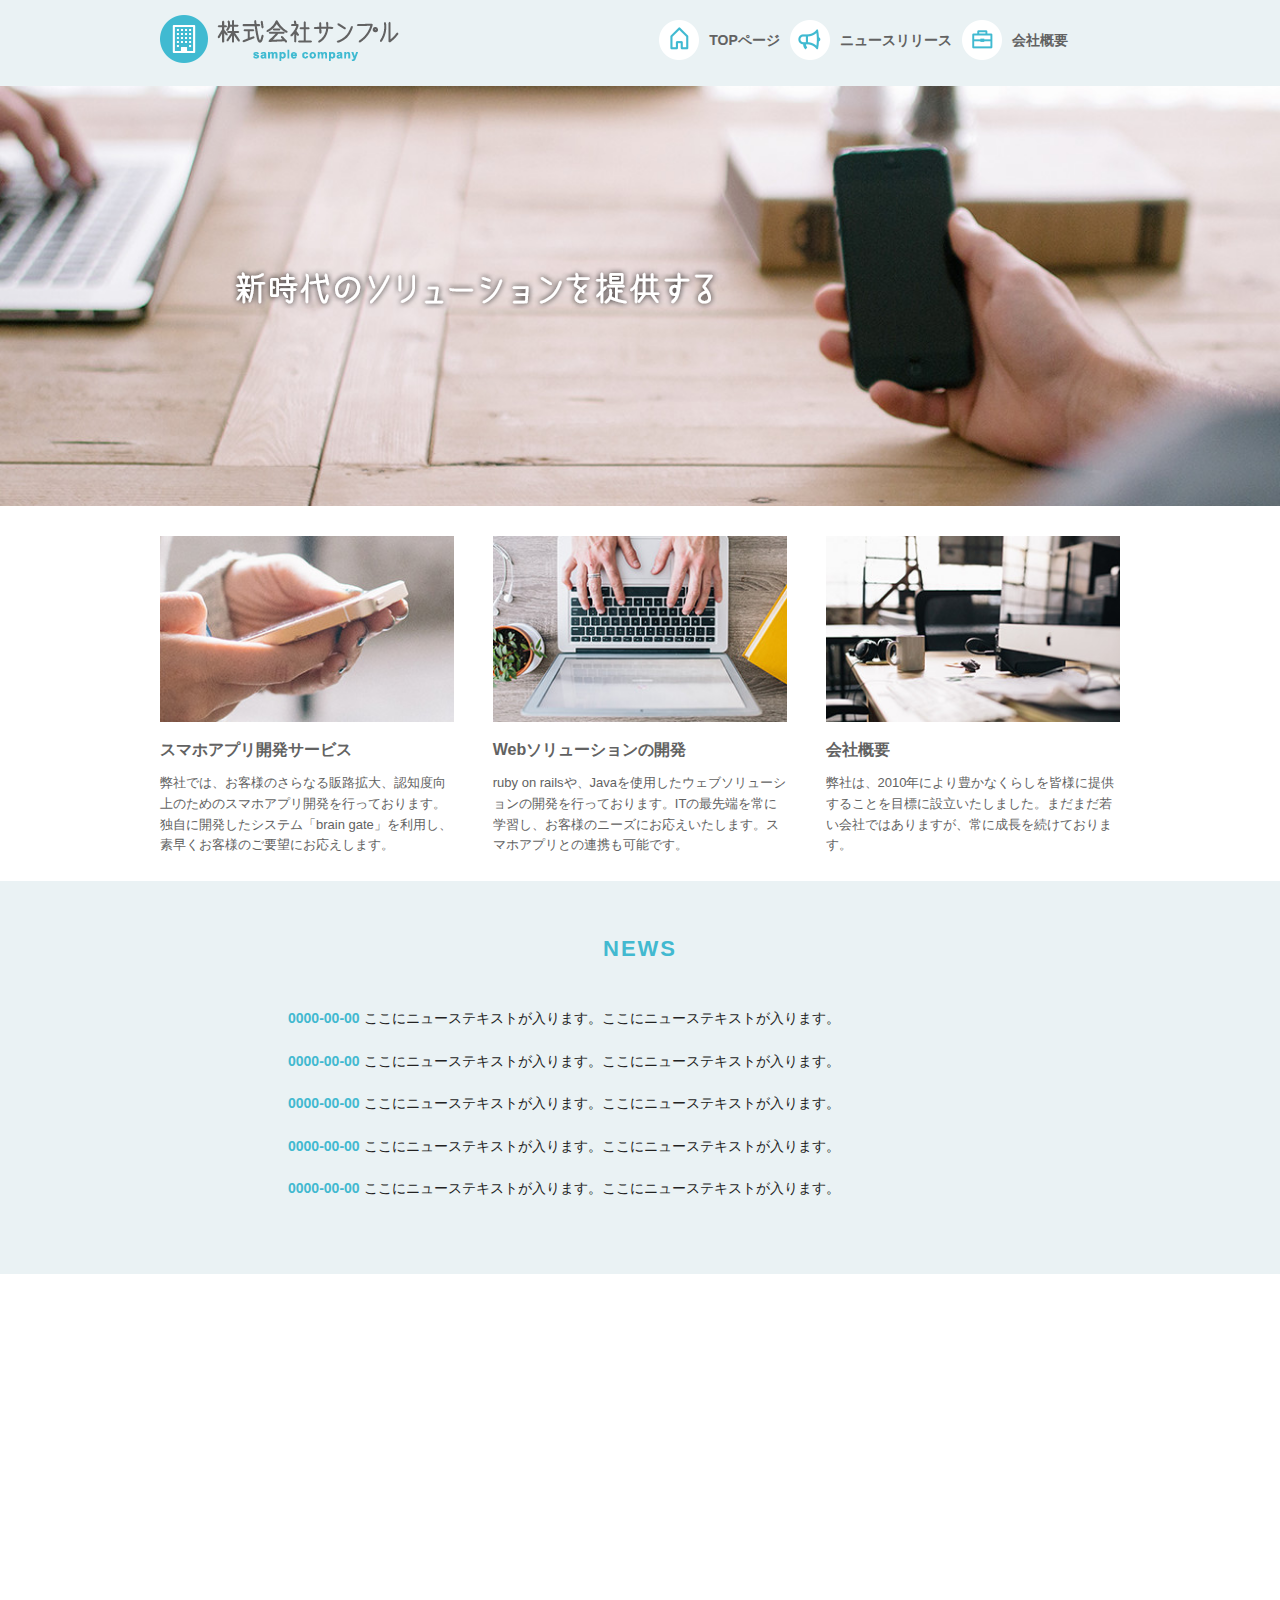
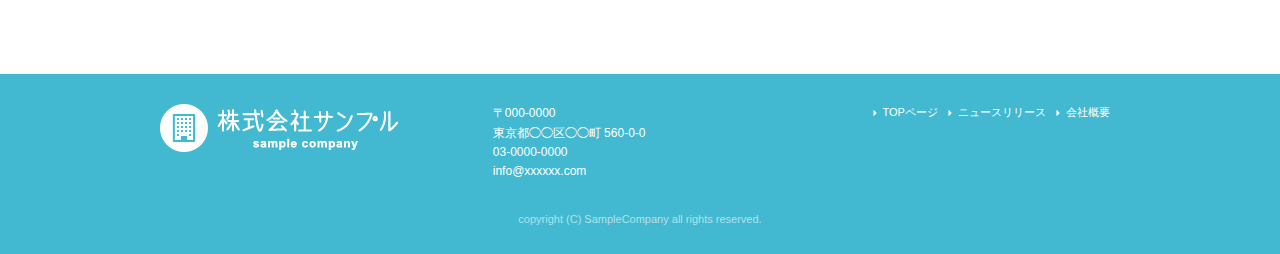
<file: index.html>
<!DOCTYPE html>
<html lang="ja">
<head>

  <!-- Basic Page Needs
  –––––––––––––––––––––––––––––––––––––––––––––––––– -->
  <meta charset="utf-8">
  <title>株式会社サンプル</title>
  <meta name="description" content="">
  <meta name="author" content="">

  <!-- Mobile Specific Metas
  –––––––––––––––––––––––––––––––––––––––––––––––––– -->
  <meta name="viewport" content="width=device-width, initial-scale=1">

  <!-- CSS
  –––––––––––––––––––––––––––––––––––––––––––––––––– -->
  <link rel="stylesheet" href="css/normalize.css">
  <link rel="stylesheet" href="css/skeleton.css">
  <link rel="stylesheet" href="css/sample.css">

  <!-- Favicon
  –––––––––––––––––––––––––––––––––––––––––––––––––– -->
  <link rel="icon" type="image/png" href="images/favicon.png">

</head>
<body>
<header>
  <div id="header_in" class="container">
    <div class="row">
      <div class="six columns logo">
      <h1><a href="index.html">
        <img class="u-max-full-width" src="images/top/logo.png" alt="株式会社サンプル" srcset="images/top/logo@2x.png 2x" />
      </a></h1>
      </div>
      <div class="six columns navi">

        <div class="sp_navi">
          <img id="sp_navi_btn" class="u-max-full-width" src="images/top/sp_navi.png" alt="sp_navi" srcset="images/top/sp_navi@2x.png 2x" />

          <ul class="sp_navi_li">
            <li><a href="index.html">TOPページ</a></li>
            <li><a href="news.html">ニュースリリース</a></li>
            <li><a href="company.html">会社概要</a></li>
          </ul>
        </div>
        <!-- sp_navi -->
        <div class="pc_navi">
          
          <ul class="pc_navi_li">
            <li class="navi_toppage"><a href="index.html">TOPページ</a></li>
            <li class="navi_news"><a href="news.html">ニュースリリース</a></li>
            <li class="navi_company"><a href="company.html">会社概要</a></li>
          </ul>
        </div>
    </div>
  </div>
  </div>
</header>

<div id="cover_area">
  <div class="container">
    <div class="twelve columns">
      <img class="u-max-full-width" src="images/top/cover_read.png" alt="新時代のソリューションを提供する" srcset="images/top/cover_read@2x.png 2x" />
    </div>
  </div>
</div>
<!-- #cover -->

<div id="service_area">

  <div class="container">
    <div class="row">

      <div class="four columns">

        <img class="u-max-full-width" src="images/top/service_01.jpg" alt="スマホアプリ開発サービス" srcset="images/top/service_01@2x.jpg 2x" />

        <div class="service_title">スマホアプリ開発サービス</div>
        <p>弊社では、お客様のさらなる販路拡大、認知度向上のためのスマホアプリ開発を行っております。独自に開発したシステム「brain gate」を利用し、素早くお客様のご要望にお応えします。</p>

      </div><!-- column -->
      <div class="four columns">

        <img class="u-max-full-width" src="images/top/service_02.jpg" alt="Webソリューションの開発" srcset="images/top/service_02@2x.jpg 2x" />

        <div class="service_title">Webソリューションの開発</div>
        <p>ruby on railsや、Javaを使用したウェブソリューションの開発を行っております。ITの最先端を常に学習し、お客様のニーズにお応えいたします。スマホアプリとの連携も可能です。</p>

      </div><!-- column -->
      <div class="four columns">

        <img class="u-max-full-width" src="images/top/service_03.jpg" alt="会社概要" srcset="images/top/service_03@2x.jpg 2x" />

        <div class="service_title">会社概要</div>
        <p>弊社は、2010年により豊かなくらしを皆様に提供することを目標に設立いたしました。まだまだ若い会社ではありますが、常に成長を続けております。</p>

      </div><!-- column -->

    </div>
  </div>

</div>
<!-- #service_area -->

<div id="news_area">

  <div class="container">
    <div class="row">

      <div class="twelve columns">

        <div class="news_title">NEWS</div>

        <ul class="news_lists">
          <li><span>0000-00-00</span> ここにニューステキストが入ります。ここにニューステキストが入ります。</li>
          <li><span>0000-00-00</span> ここにニューステキストが入ります。ここにニューステキストが入ります。</li>
          <li><span>0000-00-00</span> ここにニューステキストが入ります。ここにニューステキストが入ります。</li>
          <li><span>0000-00-00</span> ここにニューステキストが入ります。ここにニューステキストが入ります。</li>
          <li><span>0000-00-00</span> ここにニューステキストが入ります。ここにニューステキストが入ります。</li>
        </ul>

      </div>

    </div>
  </div>

</div>
<!-- #news_area -->

<div id="googlemap_area">
<script src="//maps.google.com/maps/api/js?sensor=true"></script>
  <script type="text/javascript">
  function googleMap() {
    var latlng = new google.maps.LatLng(35.6694293,139.7189323);/* 座標 */
    var myOptions = {
      zoom: 16, /*拡大比率*/
      center: latlng,
      scrollwheel: false,
      disableDoubleClickZoom: true,
      draggable: false,
      mapTypeControlOptions: { mapTypeIds: ['style', google.maps.MapTypeId.ROADMAP] }
    };
    var map = new google.maps.Map(document.getElementById('map1'), myOptions);
    /*アイコン設定*/
    var icon = new google.maps.MarkerImage('images/top/pin.png',/*画像url*/
        new google.maps.Size(48,56),/*アイコンサイズ*/
        new google.maps.Point(0,0)/*アイコン位置*/
    );
    var markerOptions = {
      position: latlng,
      map: map,
      icon: icon,
      title: '株式会社サンプル',/*タイトル*/
      animation: google.maps.Animation.DROP/*アニメーション*/
    };
    var marker = new google.maps.Marker(markerOptions);
    /*取得スタイルの貼り付け*/
    var styleOptions = [
      {
        "stylers": [
          { "hue": '#eaf2f4' }
        ]
      }
    ];
    var styledMapOptions = { name: '株式会社サンプル' }/*地図右上のタイトル*/
    var sampleType = new google.maps.StyledMapType(styleOptions, styledMapOptions);
    map.mapTypes.set('style', sampleType);
    map.setMapTypeId('style');
  };
  google.maps.event.addDomListener(window, 'load', function() {
      googleMap();
  });

  </script>
  <div id="map1" style="width: 100%; height: 400px; margin: 0 auto;"></div>

</div>
<!-- #googlemap_area -->

<footer>
  <div class="container">
    <div class="row">
      <div class="four columns sp">
        <img class="u-max-full-width" src="images/top/footer_logo.png" alt="株式会社サンプル" srcset="images/top/footer_logo@2x.png 2x" />
      </div>
      <!-- columns -->
      <div class="four columns foot_address sp">
        〒000-0000<br />
        東京都◯◯区◯◯町 560-0-0<br />
        03-0000-0000<br />
        info@xxxxxx.com
      </div>
      <!-- columns -->
      <div class="four columns">
        <ul class="foot_navi">
          <li><a href="">TOPページ</a></li>
          <li><a href="">ニュースリリース</a></li>
          <li><a href="">会社概要</a></li>
        </ul>
      </div>
      <!-- columns -->
    </div>
    <!-- row -->

    <div class="row">
      <div class="twelve columns sp">
        <p class="copy">copyright (C) SampleCompany all rights reserved.</p>
      </div>
      <!-- columns -->
    </div>
    <!-- row -->
  </div>
</footer>
<!-- //footer -->

<!-- End Document
  –––––––––––––––––––––––––––––––––––––––––––––––––– -->
  <script type="text/javascript" src="//ajax.googleapis.com/ajax/libs/jquery/1.10.2/jquery.min.js"></script>

<script>
  $(function(){
    $(document).ready(function(){

      $("#sp_navi_btn").click(function () {
        $(this).next().slideToggle();
      });

    });
  });

</script>
</body>
</html>
</file>
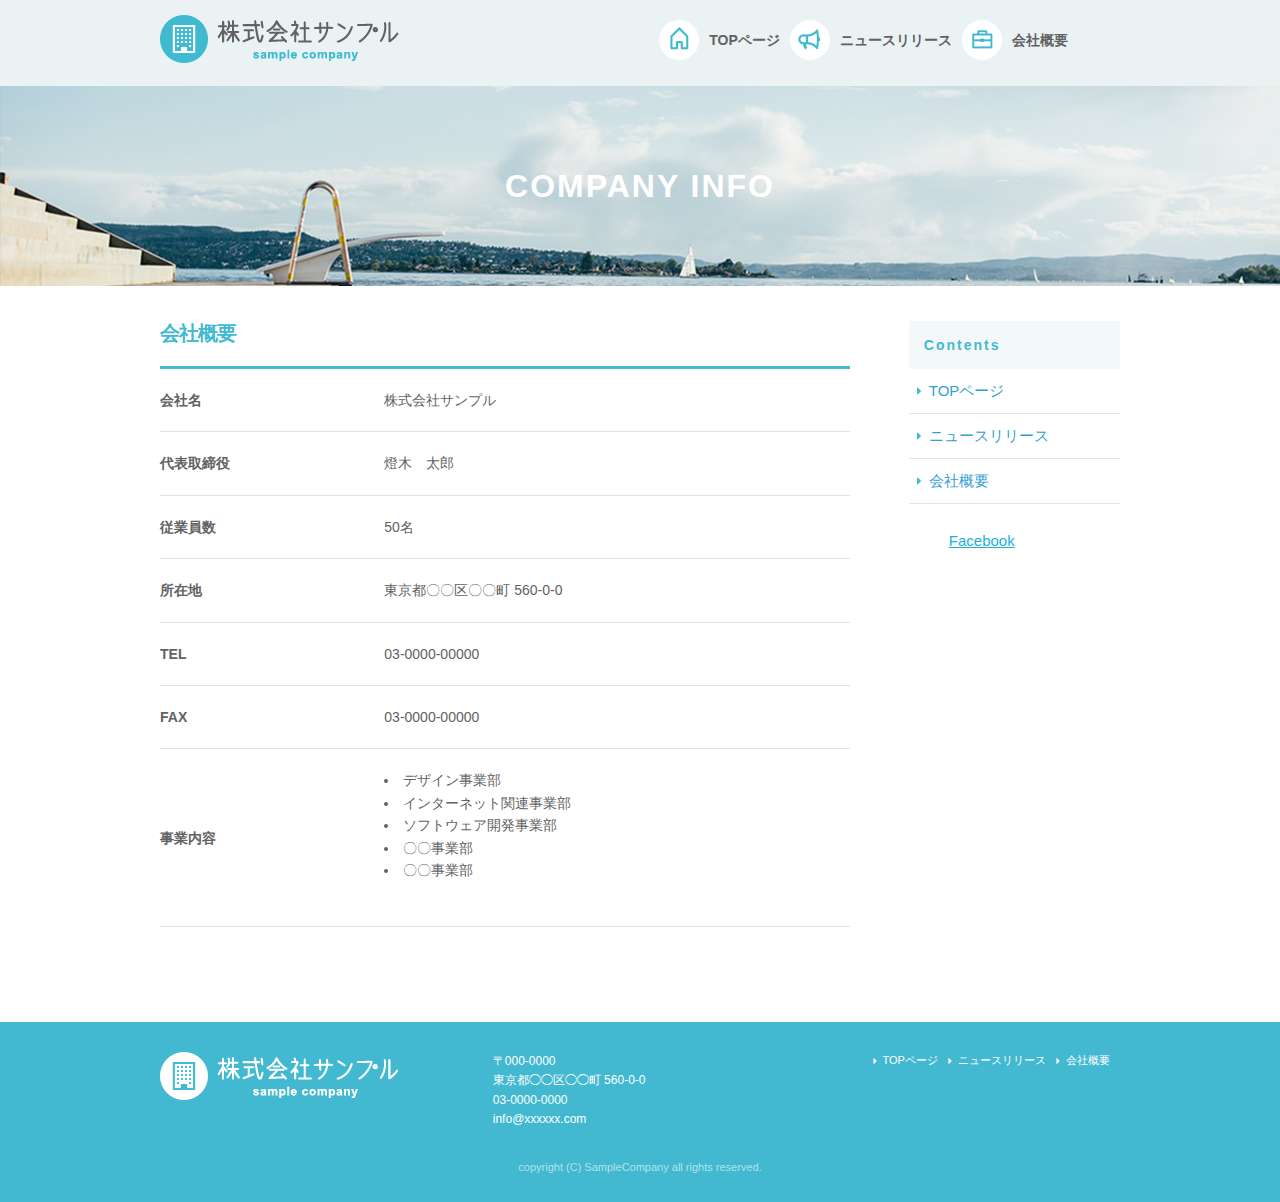
<file: company.html>
<!DOCTYPE html>
<html lang="ja">
<head>

  <!-- Basic Page Needs
  –––––––––––––––––––––––––––––––––––––––––––––––––– -->
  <meta charset="utf-8">
  <title>COMPANY INFO|株式会社サンプル</title>
  <meta name="description" content="">
  <meta name="author" content="">

  <!-- Mobile Specific Metas
  –––––––––––––––––––––––––––––––––––––––––––––––––– -->
  <meta name="viewport" content="width=device-width, initial-scale=1">

  <!-- CSS
  –––––––––––––––––––––––––––––––––––––––––––––––––– -->
  <link rel="stylesheet" href="css/normalize.css">
  <link rel="stylesheet" href="css/skeleton.css">
  <link rel="stylesheet" href="css/sample.css">

  <!-- Favicon
  –––––––––––––––––––––––––––––––––––––––––––––––––– -->
  <link rel="icon" type="image/png" href="images/favicon.png">

</head>
<body>
<header>
  <div id="header_in" class="container">
    <div class="row">
      <div class="six columns logo">
      <h1><a href="index.html">
        <img class="u-max-full-width" src="images/top/logo.png" alt="株式会社サンプル" srcset="images/top/logo@2x.png 2x" />
      </a></h1>
      </div>
      <div class="six columns navi">

        <div class="sp_navi">
          <img id="sp_navi_btn" class="u-max-full-width" src="images/top/sp_navi.png" alt="sp_navi" srcset="images/top/sp_navi@2x.png 2x" />

          <ul class="sp_navi_li">
            <li><a href="index.html">TOPページ</a></li>
            <li><a href="news.html">ニュースリリース</a></li>
            <li><a href="company.html">会社概要</a></li>
          </ul>
        </div>
        <!-- sp_navi -->
        <div class="pc_navi">
          
          <ul class="pc_navi_li">
            <li class="navi_toppage"><a href="index.html">TOPページ</a></li>
            <li class="navi_news"><a href="news.html">ニュースリリース</a></li>
            <li class="navi_company"><a href="company.html">会社概要</a></li>
          </ul>
        </div>
    </div>
  </div>
  </div>
</header>


<div id="sub_cover">
  <div class="container">
    <div class="twelve columns">
      <h2>COMPANY INFO</h2>
    </div>
  </div>
</div>
<!-- #sub_cover -->


<div id="contents">
  <div class="container">
    <div class="row">
      <div id="main" class="nine columns">
        <h2 class="company_title">会社概要</h2>
        <table class="u-full-width">
          <tbody>
          <tr>
            <th>会社名</th>
            <td>株式会社サンプル</td>
          </tr>
           <tr>
            <th>代表取締役</th>
            <td>燈木　太郎</td>
          </tr>
           <tr>
            <th>従業員数</th>
            <td>50名</td>
          </tr>
           <tr>
            <th>所在地</th>
            <td>東京都〇〇区〇〇町 560-0-0</td>
          </tr>
           <tr>
            <th>TEL</th>
            <td>03-0000-00000</td>
          </tr>
           <tr>
            <th>FAX</th>
            <td>03-0000-00000</td>
          </tr>
           <tr>
            <th>事業内容</th>
            <td><ul>
              <li>デザイン事業部</li>
              <li>インターネット関連事業部</li>
              <li>ソフトウェア開発事業部</li>
              <li>〇〇事業部</li>
              <li>〇〇事業部</li>
            </ul></td>
          </tr>
        </tbody>
      </table>
      </div>
      <!--- #main-->


    <div id="sidebar" class="three columns">
      <div class="pc_sidemenu">
        <h3>Contents</h3>
        <ul>
          <li><a href="index.html">TOPページ</a></li>
          <li><a href="news.html">ニュースリリース</a></li>
          <li><a href="company.html">会社概要</a></li>
        </ul>
      </div>
      <div class="fb-page" data-href="https://www.facebook.com/facebook" 
      data-tabs="timeline" data-width="340" data-height="300" 
      data-small-header="false" data-adapt-container-width="true" 
      data-hide-cover="false" data-show-facepile="false">
        <blockquote cite="https://www.facebook.com/facebook" 
        class="fb-xfbml-parse-ignore"><a href="https://www.facebook.com/facebook">
          Facebook</a></blockquote>
      </div>
    </div>
    <!--- sidebar--->
    </div>
  </div>
</div>



<footer>
  <div class="container">
    <div class="row">
      <div class="four columns sp">
        <img class="u-max-full-width" src="images/top/footer_logo.png" alt="株式会社サンプル" srcset="images/top/footer_logo@2x.png 2x" />
      </div>
      <!-- columns -->
      <div class="four columns foot_address sp">
        〒000-0000<br />
        東京都◯◯区◯◯町 560-0-0<br />
        03-0000-0000<br />
        info@xxxxxx.com
      </div>
      <!-- columns -->
      <div class="four columns">
        <ul class="foot_navi">
          <li><a href="">TOPページ</a></li>
          <li><a href="">ニュースリリース</a></li>
          <li><a href="">会社概要</a></li>
        </ul>
      </div>
      <!-- columns -->
    </div>
    <!-- row -->

    <div class="row">
      <div class="twelve columns sp">
        <p class="copy">copyright (C) SampleCompany all rights reserved.</p>
      </div>
      <!-- columns -->
    </div>
    <!-- row -->
  </div>
</footer>
<!-- //footer -->

<!-- End Document
  –––––––––––––––––––––––––––––––––––––––––––––––––– -->
  <script type="text/javascript" src="//ajax.googleapis.com/ajax/libs/jquery/1.10.2/jquery.min.js"></script>

<script>
  $(function(){
    $(document).ready(function(){

      $("#sp_navi_btn").click(function () {
        $(this).next().slideToggle();
      });

    });
  });

</script>
</body>
</html>
</file>
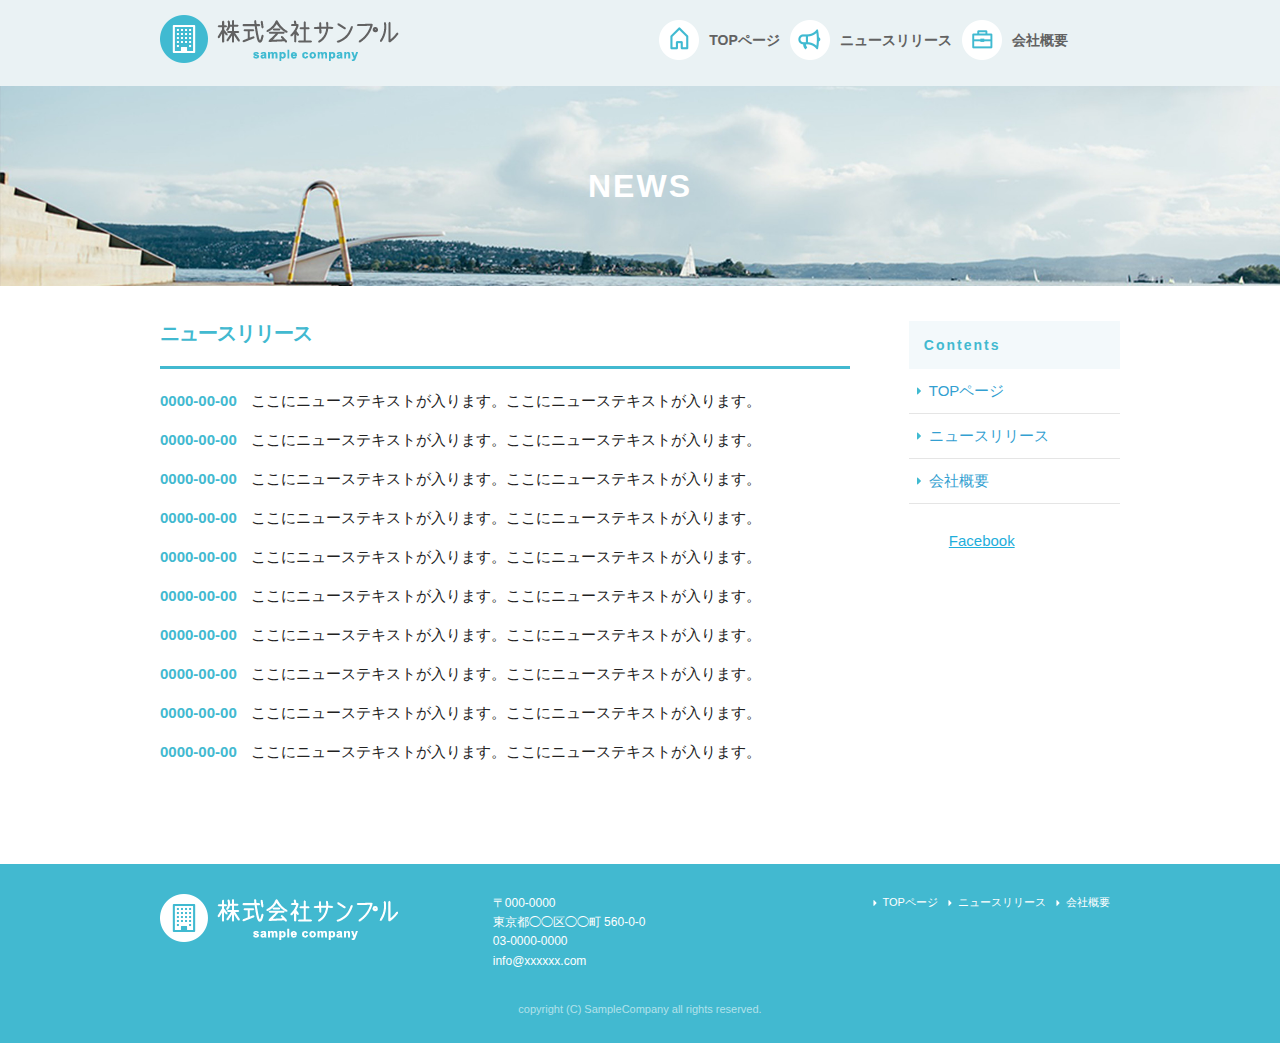
<file: news.html>
<!DOCTYPE html>
<html lang="ja">
<head>

  <!-- Basic Page Needs
  –––––––––––––––––––––––––––––––––––––––––––––––––– -->
  <meta charset="utf-8">
  <title>NEWS|株式会社サンプル</title>
  <meta name="description" content="">
  <meta name="author" content="">

  <!-- Mobile Specific Metas
  –––––––––––––––––––––––––––––––––––––––––––––––––– -->
  <meta name="viewport" content="width=device-width, initial-scale=1">

  <!-- CSS
  –––––––––––––––––––––––––––––––––––––––––––––––––– -->
  <link rel="stylesheet" href="css/normalize.css">
  <link rel="stylesheet" href="css/skeleton.css">
  <link rel="stylesheet" href="css/sample.css">

  <!-- Favicon
  –––––––––––––––––––––––––––––––––––––––––––––––––– -->
  <link rel="icon" type="image/png" href="images/favicon.png">

</head>
<body>
<header>
  <div id="header_in" class="container">
    <div class="row">
      <div class="six columns logo">
      <h1><a href="index.html">
        <img class="u-max-full-width" src="images/top/logo.png" alt="株式会社サンプル" srcset="images/top/logo@2x.png 2x" />
      </a></h1>
      </div>
      <div class="six columns navi">

        <div class="sp_navi">
          <img id="sp_navi_btn" class="u-max-full-width" src="images/top/sp_navi.png" alt="sp_navi" srcset="images/top/sp_navi@2x.png 2x" />

          <ul class="sp_navi_li">
            <li><a href="index.html">TOPページ</a></li>
            <li><a href="news.html">ニュースリリース</a></li>
            <li><a href="company.html">会社概要</a></li>
          </ul>
        </div>
        <!-- sp_navi -->
        <div class="pc_navi">
          
          <ul class="pc_navi_li">
            <li class="navi_toppage"><a href="index.html">TOPページ</a></li>
            <li class="navi_news"><a href="news.html">ニュースリリース</a></li>
            <li class="navi_company"><a href="company.html">会社概要</a></li>
          </ul>
        </div>
    </div>
  </div>
  </div>
</header>

<div id="sub_cover">
  <div class="container">
    <div class="twelve columns">
      <h2>NEWS</h2>
    </div>
  </div>
</div>
<!-- #sub_cover -->

<div id="contents">
  <div class="container">
    <div class="row">

      <div id="main" class="nine columns">
        <h2>ニュースリリース</h2>
        <ul class="news_li">
          <li><span>0000-00-00</span> ここにニューステキストが入ります。ここにニューステキストが入ります。</li>
          <li><span>0000-00-00</span> ここにニューステキストが入ります。ここにニューステキストが入ります。</li>
          <li><span>0000-00-00</span> ここにニューステキストが入ります。ここにニューステキストが入ります。</li>
          <li><span>0000-00-00</span> ここにニューステキストが入ります。ここにニューステキストが入ります。</li>
          <li><span>0000-00-00</span> ここにニューステキストが入ります。ここにニューステキストが入ります。</li>
          <li><span>0000-00-00</span> ここにニューステキストが入ります。ここにニューステキストが入ります。</li>
          <li><span>0000-00-00</span> ここにニューステキストが入ります。ここにニューステキストが入ります。</li>
          <li><span>0000-00-00</span> ここにニューステキストが入ります。ここにニューステキストが入ります。</li>
          <li><span>0000-00-00</span> ここにニューステキストが入ります。ここにニューステキストが入ります。</li>
          <li><span>0000-00-00</span> ここにニューステキストが入ります。ここにニューステキストが入ります。</li>
        </ul>
      </div>
      <!--- #main-->

    <div id="sidebar" class="three columns">
      <div class="pc_sidemenu">
        <h3>Contents</h3>
        <ul>
          <li><a href="index.html">TOPページ</a></li>
          <li><a href="news.html">ニュースリリース</a></li>
          <li><a href="company.html">会社概要</a></li>
        </ul>
      </div>
      <div class="fb-page" data-href="https://www.facebook.com/facebook" 
      data-tabs="timeline" data-width="340" data-height="300" 
      data-small-header="false" data-adapt-container-width="true" 
      data-hide-cover="false" data-show-facepile="false">
        <blockquote cite="https://www.facebook.com/facebook" 
        class="fb-xfbml-parse-ignore"><a href="https://www.facebook.com/facebook">
          Facebook</a></blockquote>
      </div>
    </div>
    <!--- sidebar-->
    </div>
  </div>
</div>



<footer>
  <div class="container">
    <div class="row">
      <div class="four columns sp">
        <img class="u-max-full-width" src="images/top/footer_logo.png" alt="株式会社サンプル" srcset="images/top/footer_logo@2x.png 2x" />
      </div>
      <!-- columns -->
      <div class="four columns foot_address sp">
        〒000-0000<br />
        東京都◯◯区◯◯町 560-0-0<br />
        03-0000-0000<br />
        info@xxxxxx.com
      </div>
      <!-- columns -->
      <div class="four columns">
        <ul class="foot_navi">
          <li><a href="">TOPページ</a></li>
          <li><a href="">ニュースリリース</a></li>
          <li><a href="">会社概要</a></li>
        </ul>
      </div>
      <!-- columns -->
    </div>
    <!-- row -->

    <div class="row">
      <div class="twelve columns sp">
        <p class="copy">copyright (C) SampleCompany all rights reserved.</p>
      </div>
      <!-- columns -->
    </div>
    <!-- row -->
  </div>
</footer>
<!-- //footer -->

<!-- End Document
  –––––––––––––––––––––––––––––––––––––––––––––––––– -->
  <script type="text/javascript" src="//ajax.googleapis.com/ajax/libs/jquery/1.10.2/jquery.min.js"></script>

<script>
  $(function(){
    $(document).ready(function(){

      $("#sp_navi_btn").click(function () {
        $(this).next().slideToggle();
      });

    });
  });

</script>
</body>
</html>
</file>
<file: css/skeleton.css>
/*
* Skeleton V2.0.4
* Copyright 2014, Dave Gamache
* www.getskeleton.com
* Free to use under the MIT license.
* http://www.opensource.org/licenses/mit-license.php
* 12/29/2014
*/


/* Table of contents
––––––––––––––––––––––––––––––––––––––––––––––––––
- Grid
- Base Styles
- Typography
- Links
- Buttons
- Forms
- Lists
- Code
- Tables
- Spacing
- Utilities
- Clearing
- Media Queries
*/


/* Grid
–––––––––––––––––––––––––––––––––––––––––––––––––– */
.container {
  position: relative;
  width: 100%;
  max-width: 960px;
  margin: 0 auto;
  padding: 0 20px;
  box-sizing: border-box; }
.column,
.columns {
  width: 100%;
  float: left;
  box-sizing: border-box; }

/* For devices larger than 400px */
@media (min-width: 400px) {
  .container {
    width: 85%;
    padding: 0; }
}

/* For devices larger than 550px */
@media (min-width: 550px) {
  .container {
    width: 80%; }
  .column,
  .columns {
    margin-left: 4%; }
  .column:first-child,
  .columns:first-child {
    margin-left: 0; }

  .one.column,
  .one.columns                    { width: 4.66666666667%; }
  .two.columns                    { width: 13.3333333333%; }
  .three.columns                  { width: 22%;            }
  .four.columns                   { width: 30.6666666667%; }
  .five.columns                   { width: 39.3333333333%; }
  .six.columns                    { width: 48%;            }
  .seven.columns                  { width: 56.6666666667%; }
  .eight.columns                  { width: 65.3333333333%; }
  .nine.columns                   { width: 74.0%;          }
  .ten.columns                    { width: 82.6666666667%; }
  .eleven.columns                 { width: 91.3333333333%; }
  .twelve.columns                 { width: 100%; margin-left: 0; }

  .one-third.column               { width: 30.6666666667%; }
  .two-thirds.column              { width: 65.3333333333%; }

  .one-half.column                { width: 48%; }

  /* Offsets */
  .offset-by-one.column,
  .offset-by-one.columns          { margin-left: 8.66666666667%; }
  .offset-by-two.column,
  .offset-by-two.columns          { margin-left: 17.3333333333%; }
  .offset-by-three.column,
  .offset-by-three.columns        { margin-left: 26%;            }
  .offset-by-four.column,
  .offset-by-four.columns         { margin-left: 34.6666666667%; }
  .offset-by-five.column,
  .offset-by-five.columns         { margin-left: 43.3333333333%; }
  .offset-by-six.column,
  .offset-by-six.columns          { margin-left: 52%;            }
  .offset-by-seven.column,
  .offset-by-seven.columns        { margin-left: 60.6666666667%; }
  .offset-by-eight.column,
  .offset-by-eight.columns        { margin-left: 69.3333333333%; }
  .offset-by-nine.column,
  .offset-by-nine.columns         { margin-left: 78.0%;          }
  .offset-by-ten.column,
  .offset-by-ten.columns          { margin-left: 86.6666666667%; }
  .offset-by-eleven.column,
  .offset-by-eleven.columns       { margin-left: 95.3333333333%; }

  .offset-by-one-third.column,
  .offset-by-one-third.columns    { margin-left: 34.6666666667%; }
  .offset-by-two-thirds.column,
  .offset-by-two-thirds.columns   { margin-left: 69.3333333333%; }

  .offset-by-one-half.column,
  .offset-by-one-half.columns     { margin-left: 52%; }

}


/* Base Styles
–––––––––––––––––––––––––––––––––––––––––––––––––– */
/* NOTE
html is set to 62.5% so that all the REM measurements throughout Skeleton
are based on 10px sizing. So basically 1.5rem = 15px :) */
html {
  font-size: 62.5%; }
body {
  font-size: 1.5em; /* currently ems cause chrome bug misinterpreting rems on body element */
  line-height: 1.6;
  font-weight: 400;
  font-family: "Raleway", "HelveticaNeue", "Helvetica Neue", Helvetica, Arial, sans-serif;
  color: #222; }


/* Typography
–––––––––––––––––––––––––––––––––––––––––––––––––– */
h1, h2, h3, h4, h5, h6 {
  margin-top: 0;
  margin-bottom: 2rem;
  font-weight: 300; }
h1 { font-size: 4.0rem; line-height: 1.2;  letter-spacing: -.1rem;}
h2 { font-size: 3.6rem; line-height: 1.25; letter-spacing: -.1rem; }
h3 { font-size: 3.0rem; line-height: 1.3;  letter-spacing: -.1rem; }
h4 { font-size: 2.4rem; line-height: 1.35; letter-spacing: -.08rem; }
h5 { font-size: 1.8rem; line-height: 1.5;  letter-spacing: -.05rem; }
h6 { font-size: 1.5rem; line-height: 1.6;  letter-spacing: 0; }

/* Larger than phablet */
@media (min-width: 550px) {
  h1 { font-size: 5.0rem; }
  h2 { font-size: 4.2rem; }
  h3 { font-size: 3.6rem; }
  h4 { font-size: 3.0rem; }
  h5 { font-size: 2.4rem; }
  h6 { font-size: 1.5rem; }
}

p {
  margin-top: 0; }


/* Links
–––––––––––––––––––––––––––––––––––––––––––––––––– */
a {
  color: #1EAEDB; }
a:hover {
  color: #0FA0CE; }


/* Buttons
–––––––––––––––––––––––––––––––––––––––––––––––––– */
.button,
button,
input[type="submit"],
input[type="reset"],
input[type="button"] {
  display: inline-block;
  height: 38px;
  padding: 0 30px;
  color: #555;
  text-align: center;
  font-size: 11px;
  font-weight: 600;
  line-height: 38px;
  letter-spacing: .1rem;
  text-transform: uppercase;
  text-decoration: none;
  white-space: nowrap;
  background-color: transparent;
  border-radius: 4px;
  border: 1px solid #bbb;
  cursor: pointer;
  box-sizing: border-box; }
.button:hover,
button:hover,
input[type="submit"]:hover,
input[type="reset"]:hover,
input[type="button"]:hover,
.button:focus,
button:focus,
input[type="submit"]:focus,
input[type="reset"]:focus,
input[type="button"]:focus {
  color: #333;
  border-color: #888;
  outline: 0; }
.button.button-primary,
button.button-primary,
input[type="submit"].button-primary,
input[type="reset"].button-primary,
input[type="button"].button-primary {
  color: #FFF;
  background-color: #33C3F0;
  border-color: #33C3F0; }
.button.button-primary:hover,
button.button-primary:hover,
input[type="submit"].button-primary:hover,
input[type="reset"].button-primary:hover,
input[type="button"].button-primary:hover,
.button.button-primary:focus,
button.button-primary:focus,
input[type="submit"].button-primary:focus,
input[type="reset"].button-primary:focus,
input[type="button"].button-primary:focus {
  color: #FFF;
  background-color: #1EAEDB;
  border-color: #1EAEDB; }


/* Forms
–––––––––––––––––––––––––––––––––––––––––––––––––– */
input[type="email"],
input[type="number"],
input[type="search"],
input[type="text"],
input[type="tel"],
input[type="url"],
input[type="password"],
textarea,
select {
  height: 38px;
  padding: 6px 10px; /* The 6px vertically centers text on FF, ignored by Webkit */
  background-color: #fff;
  border: 1px solid #D1D1D1;
  border-radius: 4px;
  box-shadow: none;
  box-sizing: border-box; }
/* Removes awkward default styles on some inputs for iOS */
input[type="email"],
input[type="number"],
input[type="search"],
input[type="text"],
input[type="tel"],
input[type="url"],
input[type="password"],
textarea {
  -webkit-appearance: none;
     -moz-appearance: none;
          appearance: none; }
textarea {
  min-height: 65px;
  padding-top: 6px;
  padding-bottom: 6px; }
input[type="email"]:focus,
input[type="number"]:focus,
input[type="search"]:focus,
input[type="text"]:focus,
input[type="tel"]:focus,
input[type="url"]:focus,
input[type="password"]:focus,
textarea:focus,
select:focus {
  border: 1px solid #33C3F0;
  outline: 0; }
label,
legend {
  display: block;
  margin-bottom: .5rem;
  font-weight: 600; }
fieldset {
  padding: 0;
  border-width: 0; }
input[type="checkbox"],
input[type="radio"] {
  display: inline; }
label > .label-body {
  display: inline-block;
  margin-left: .5rem;
  font-weight: normal; }


/* Lists
–––––––––––––––––––––––––––––––––––––––––––––––––– */
ul {
  list-style: circle inside; }
ol {
  list-style: decimal inside; }
ol, ul {
  padding-left: 0;
  margin-top: 0; }
ul ul,
ul ol,
ol ol,
ol ul {
  margin: 1.5rem 0 1.5rem 3rem;
  font-size: 90%; }
li {
  margin-bottom: 1rem; }


/* Code
–––––––––––––––––––––––––––––––––––––––––––––––––– */
code {
  padding: .2rem .5rem;
  margin: 0 .2rem;
  font-size: 90%;
  white-space: nowrap;
  background: #F1F1F1;
  border: 1px solid #E1E1E1;
  border-radius: 4px; }
pre > code {
  display: block;
  padding: 1rem 1.5rem;
  white-space: pre; }


/* Tables
–––––––––––––––––––––––––––––––––––––––––––––––––– */
th,
td {
  padding: 12px 15px;
  text-align: left;
  border-bottom: 1px solid #E1E1E1; }
th:first-child,
td:first-child {
  padding-left: 0; }
th:last-child,
td:last-child {
  padding-right: 0; }


/* Spacing
–––––––––––––––––––––––––––––––––––––––––––––––––– */
button,
.button {
  margin-bottom: 1rem; }
input,
textarea,
select,
fieldset {
  margin-bottom: 1.5rem; }
pre,
blockquote,
dl,
figure,
table,
p,
ul,
ol,
form {
  margin-bottom: 2.5rem; }


/* Utilities
–––––––––––––––––––––––––––––––––––––––––––––––––– */
.u-full-width {
  width: 100%;
  box-sizing: border-box; }
.u-max-full-width {
  max-width: 100%;
  box-sizing: border-box; }
.u-pull-right {
  float: right; }
.u-pull-left {
  float: left; }


/* Misc
–––––––––––––––––––––––––––––––––––––––––––––––––– */
hr {
  margin-top: 3rem;
  margin-bottom: 3.5rem;
  border-width: 0;
  border-top: 1px solid #E1E1E1; }


/* Clearing
–––––––––––––––––––––––––––––––––––––––––––––––––– */

/* Self Clearing Goodness */
.container:after,
.row:after,
.u-cf {
  content: "";
  display: table;
  clear: both; }


/* Media Queries
–––––––––––––––––––––––––––––––––––––––––––––––––– */
/*
Note: The best way to structure the use of media queries is to create the queries
near the relevant code. For example, if you wanted to change the styles for buttons
on small devices, paste the mobile query code up in the buttons section and style it
there.
*/


/* Larger than mobile */
@media (min-width: 400px) {}

/* Larger than phablet (also point when grid becomes active) */
@media (min-width: 550px) {}

/* Larger than tablet */
@media (min-width: 750px) {}

/* Larger than desktop */
@media (min-width: 1000px) {}

/* Larger than Desktop HD */
@media (min-width: 1200px) {}
</file>
<file: css/sample.css>
html {
  font-size: 62.5%; }

header {
  background: #eaf2f4; }
  header #header_in {
    padding-top: 10px;
    padding-bottom: 4px; }
  @media (max-width: 550px) {
    header .logo {
      width: 190px; }
    header .navi {
      width: 40px;
      float: right; } }
  header .sp_navi_li {
    width: 180px;
    position: absolute;
    top: 50px;
    right: 2%;
    border: 1px solid #eee;
    background: white;
    margin: 0;
    padding: 0;
    display: none;
    z-index: 100; }
    header .sp_navi_li li {
      list-style: none;
      margin: 0;
      padding: 0; }
      header .sp_navi_li li a {
        display: block;
        padding: 10px 8px;
        border-bottom: 1px solid #eee;
        font-size: 14px;
        text-decoration: none; }
  @media (min-width: 551px) {
    header .sp_navi {
      display: none; }
    header #header_in {
      padding: 15px 0 10px 0; }
    header .pc_navi_li {
      margin: 0;
      padding: 0; }
      header .pc_navi_li li {
        list-style: none;
        margin: 5px 0 0 0;
        padding: 0; }
        header .pc_navi_li li a {
          color: #626262;
          text-decoration: none;
          font-weight: bold;
          font-size: 14px;
          font-size: 1.4rem;
          float: left;
          padding-right: 10px; }
        header .pc_navi_li li a:hover {
          color: #42b9d0; }
      header .pc_navi_li li.navi_toppage a {
        background-repeat: no-repeat;
        display: inline-block;
        line-height: 40px;
        padding-left: 50px;
        background-image: url("../images/top/navi_top.png");
        background-size: 40px 40px; } }
    @media screen and (min-width: 551px) and (-webkit-min-device-pixel-ratio: 2), (min-width: 551px) and (min-resolution: 2dppx) {
      header .pc_navi_li li.navi_toppage a {
        background-image: url("../images/top/navi_top@2x.png"); } }
  @media (min-width: 551px) {
      header .pc_navi_li li.navi_news a {
        background-repeat: no-repeat;
        display: inline-block;
        line-height: 40px;
        padding-left: 50px;
        background-image: url("../images/top/navi_news.png");
        background-size: 40px 40px; } }
    @media screen and (min-width: 551px) and (-webkit-min-device-pixel-ratio: 2), (min-width: 551px) and (min-resolution: 2dppx) {
      header .pc_navi_li li.navi_news a {
        background-image: url("../images/top/navi_news@2x.png"); } }
  @media (min-width: 551px) {
      header .pc_navi_li li.navi_company a {
        background-repeat: no-repeat;
        display: inline-block;
        line-height: 40px;
        padding-left: 50px;
        background-image: url("../images/top/navi_company.png");
        background-size: 40px 40px; } }
    @media screen and (min-width: 551px) and (-webkit-min-device-pixel-ratio: 2), (min-width: 551px) and (min-resolution: 2dppx) {
      header .pc_navi_li li.navi_company a {
        background-image: url("../images/top/navi_company@2x.png"); } }

  @media (max-width: 550px) {
    header .pc_navi {
      display: none; } }

footer {
  background-color: #42b9d0;
  color: #fff;
  padding-top: 20px; }
  @media (max-width: 550px) {
    footer .container {
      margin: 0;
      padding: 0; }
    footer .sp {
      padding: 0 6%;
      margin: 0 auto; }
    footer .foot_navi {
      margin-top: 20px; }
      footer .foot_navi li {
        list-style: none;
        margin-bottom: 1px; }
        footer .foot_navi li a {
          color: #42b9d0;
          background-color: #eaf2f4;
          display: block;
          text-align: center;
          font-weight: bold;
          text-decoration: none;
          font-size: 16px;
          font-size: 1.6rem;
          padding: 16px 0; } }
  footer .foot_address {
    font-size: 16px;
    font-size: 1.6rem;
    padding-top: 10px; }
  footer .copy {
    text-align: center;
    font-size: 11px;
    font-size: 1.1rem;
    color: #b2e1ea; }
  @media (min-width: 551px) {
    footer {
      padding-top: 30px; }
      footer .foot_address {
        padding: 0px;
        font-size: 12px;
        font-size: 1.2rem; }
      footer .foot_navi {
        float: right; }
        footer .foot_navi li {
          list-style: none;
          background-repeat: no-repeat;
          background-position: left center;
          display: inline-block;
          float: left;
          margin-right: 10px;
          font-size: 11px;
          font-size: 1.1rem;
          background-image: url("../images/top/foot_arroehead.png");
          background-size: 4px 6px; } }
      @media screen and (min-width: 551px) and (-webkit-min-device-pixel-ratio: 2), (min-width: 551px) and (min-resolution: 2dppx) {
        footer .foot_navi li {
          background-image: url("../images/top/foot_arroehead@2x.png"); } }
  @media (min-width: 551px) {
        footer .foot_navi a {
          color: white;
          padding-left: 10px;
          text-decoration: none; }
        footer .foot_navi a:hover {
          color: #eaf2f4; }
      footer .copy {
        margin-top: 30px; } }

#cover_area {
  text-align: center;
  padding: 80px 0;
  background-image: url("../images/top/cover.jpg");
  background-size: cover; }
  @media screen and (-webkit-min-device-pixel-ratio: 2), (min-resolution: 2dppx) {
    #cover_area {
      background-image: url("../images/top/cover@2x.jpg"); } }
  @media (min-width: 551px) {
    #cover_area {
      text-align: left;
      height: 420px;
      padding: 0; }
      #cover_area img {
        margin-top: 180px;
        margin-left: 70px; } }

#service_area {
  padding-top: 20px; }
  @media (min-width: 551px) {
    #service_area {
      padding-top: 30px; } }
  #service_area .columns {
    color: #626262; }
    #service_area .columns .service_title {
      font-size: 18px;
      font-size: 1.8rem;
      font-weight: bold;
      margin-top: 8px; }
    #service_area .columns p {
      font-size: 15px;
      font-size: 1.5rem;
      margin-top: 10px; }
    @media (min-width: 551px) {
      #service_area .columns .service_title {
        font-size: 16px;
        font-size: 1.6rem; }
      #service_area .columns p {
        font-size: 13px;
        font-size: 1.3rem; } }

#news_area {
  background-color: #eaf2f4; }
  @media (min-width: 551px) {
    #news_area .container {
      padding: 0px 10% 50px 10%; } }
  #news_area .news_title {
    text-align: center;
    font-size: 26px;
    font-size: 2.6rem;
    color: #42b9d0;
    padding: 15px 0 10px 0;
    font-weight: bold;
    letter-spacing: 0.2rem; }
  #news_area .news_lists li {
    list-style: none;
    font-size: 15px;
    font-size: 1.5rem; }
    #news_area .news_lists li span {
      color: #42b9d0;
      font-weight: bold;
      display: block;
      margin-bottom: 3px; }
  @media (min-width: 551px) {
    #news_area .news_title {
      font-size: 22px;
      font-size: 2.2rem;
      padding: 50px 0 41px 0; }
    #news_area .news_lists li {
      font-size: 14px;
      font-size: 1.4rem;
      margin-bottom: 20px; }
      #news_area .news_lists li span {
        display: inline;
        margin-bottom: 0px; } }

div {
  display: block; }

#sub_cover {
  background-image: url(../images/news/sub_cover@2x.jpg);
  background-size: cover;
  padding: 40px 0; }

h1 {
  margin: 0;
  padding: 0; }

#sub_cover h2 {
  text-align: center;
  color: white;
  font-size: 1.6rem;
  font-weight: 700;
  margin: 0;
  letter-spacing: 0.2rem; }

@media (min-width: 550px) {
  #sub_cover {
    padding: 80px 0; }

  #sub_cover h2 {
    text-align: center;
    color: white;
    font-size: 3.2rem;
    font-weight: 700;
    margin: 0;
    letter-spacing: 0.2rem; } }
#contents {
  padding-top: 20px; }

@media (min-width: 550px) {
  #contents {
    padding-top: 35px;
    padding-bottom: 70px; } }
@media (min-width: 550px) {
  #contents #main {
    padding-right: 20px; } }
#contents #main h2 {
  color: #42b9d0;
  font-size: 1.5rem;
  font-weight: 700;
  padding-bottom: 15px;
  border-bottom: 3px solid #42b9d0; }

#contents #main .news_li {
  font-size: 1.5rem; }
  #contents #main .news_li span {
    color: #42b9d0;
    display: block;
    font-weight: 700;
    margin-bottom: 3px; }
  #contents #main .news_li li {
    list-style: none; }

@media (min-width: 550px) {
  #contents #main .news_li li {
    list-style: none;
    padding-bottom: 5px; } }
@media (min-width: 550px) {
  #contents #main .news_li li span {
    display: inline-block;
    margin-bottom: 0;
    padding-right: 10px; } }
#contents #sidebar {
  padding-bottom: 20px; }
  #contents #sidebar .pc_sidemenu h3 {
    color: #42b9d0;
    font-size: 1.4rem;
    letter-spacing: 0.2rem;
    font-weight: 700;
    background-color: #f3f9fb;
    padding: 15px;
    margin-bottom: 0px; }
  #contents #sidebar .pc_sidemenu li {
    list-style: none;
    display: block;
    border-bottom: 1px solid #e5e5e5;
    background-repeat: no-repeat;
    background-position: 8px center;
    margin-bottom: 0px;
    padding: 10px 10px 10px 20px;
    background-image: url(../images/news/side_arrow.png);
    background-size: 4px 8px; }
  #contents #sidebar .pc_sidemenu li a {
    color: #339fd1;
    text-decoration: none; }

@media (max-width: 550px) {
  #contents #sidebar .pc_sidemenu {
    display: none; } }
@media screen and (-webkit-min-device-pixel-ratio: 2), (min-resolution: 2dppx) {
  #contents #sidebar .pc_sidemenu li {
    background-images: url(../images/news/side_arrow@2x.png); } }
#contents #main h2.company_title {
  margin-bottom: 0px; }

@media (min-width: 550px) {
  #contents #main h2 {
    font-size: 2rem;
    padding-bottom: 20px; } }
#contents #main th, #contents #main td {
  padding: 20px 0;
  color: #626262;
  font-size: 1.4rem; }

#contents #main th {
  padding-right: 20px; }

#contents #main th td ul {
  list-style-type: disc; }

#contents #main table tbody tr td ul li {
  list-style-type: disc;
  margin-bottom: 0; }

/*# sourceMappingURL=sample.css.map */
</file>
